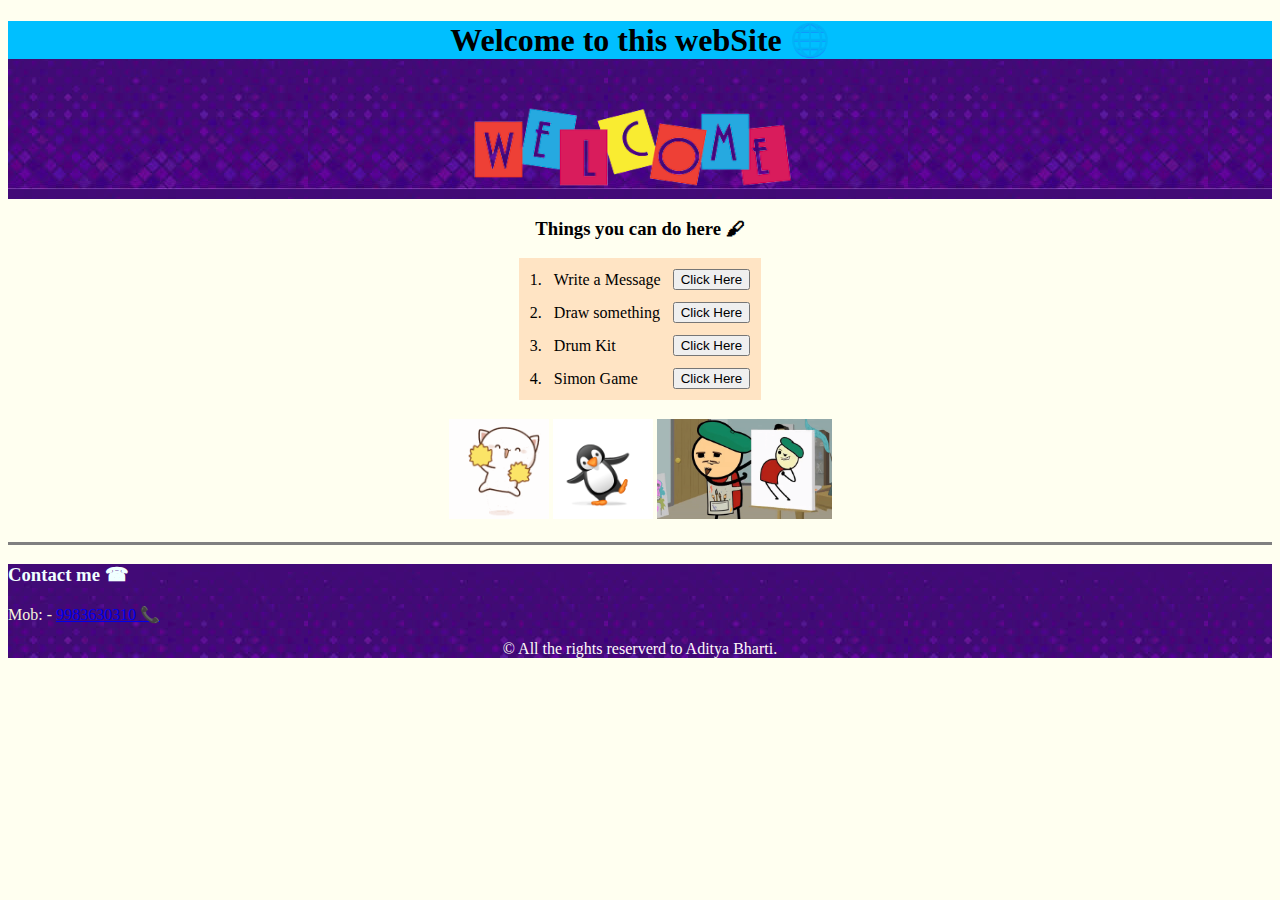
<file: index.html>
<!DOCTYPE html>
<html lang="en" dir="ltr">

<head>
  <meta charset="utf-8" name="viewport" content="width=device-width, initial-scale=1.0">
  <!--
    tool imojies
  🎨 🎯 🎮 🎲 🎰 ☎ 📞 🧰 🧡  📱 📷 ✏ ✒ 🖌 🗓 📆 📋 📝
-->
  <title>Do - Fun🎲</title>

  <style>
    div {
      background-image: url('Images/bg1.jpg');
    }

    table.center {
      margin-left: auto;
      margin-right: auto;
    }
    img.center{
      display: block;
      margin-left: auto;
      margin-right: auto;
    }
  </style>
</head>

<body style="background-color:Ivory">
  <div>
    <h1 style="text-align:center;background-color:DeepSkyBlue;"> Welcome to this webSite 🌐</h1><br>
    <img src="Images/01.png" alt="Welcome" class="center" width="360" height="100">
  </div>

  <h3 style=" text-align:center;">Things you can do here 🖌 </h3>

  <table class="center" style="background-color:Bisque" cellspacing="10">
    <tr>
      <td>1.</td>
      <td>Write a Message </td>
      <td><button type="button" onclick="document.location='message.html'" name="button">Click Here</button></td>
    </tr>
    <tr>
      <td>2.</td>
      <td>Draw something</td>
      <td><button type="button" onclick="document.location='drawcanva.html'" name="button">Click Here</button></td>
    </tr>
    <tr>
      <td>3.</td>
      <td>Drum Kit</td>
      <td><button type="button" onclick="document.location='Drum_Kit/index.html'" name="button">Click Here</button></td>
    </tr>
    <tr>
      <td>4.</td>
      <td>Simon Game</td>
      <td><button type="button" onclick="document.location='Simon Game - Aditya/index.html'" name="button">Click Here</button></td>
    </tr>
  </table>
  <!-- Write message -->
  <p>
  <table class="center" cellpading="10">
    <tr>
      <td><img src="Images/b1.gif" alt="image 1" width="100" height="100"></td>
      <td><img src="Images/b2.gif" alt="image 2" width="100" height="100"></td>
      <td><img src="Images/b3.gif" alt="image 3" width="175" height="100"></td>
    </tr>
  </table>
  </p>
  <hr size="3" noshade />
  <div>
    <h3 style="color:Azure">Contact me ☎ </h3>
    <p style="color:Beige">
      Mob: - <a href="tel: +919983630310">9983630310 📞</a>
    </p>
    <p style=" text-align:center; color:Snow">
      © All the rights reserverd to Aditya Bharti.
    </p>
  </div>
</body>

</html>
</file>
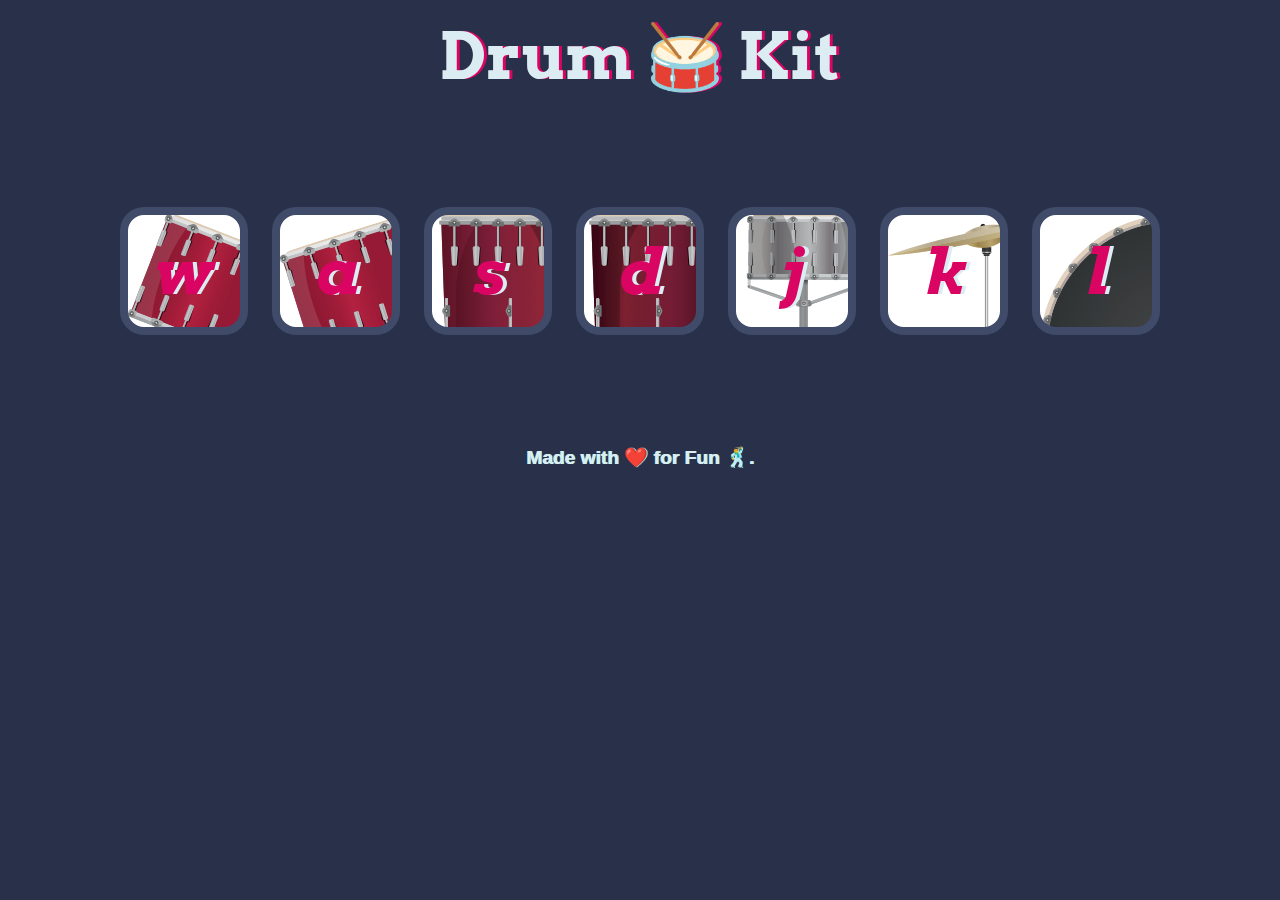
<file: Drum_Kit/index.html>
<!DOCTYPE html>
<html lang="en" dir="ltr">

<head>
  <meta charset="utf-8" name="viewport" content="width=device-width, initial-scale=1.0">
  <title>Drum Kit</title>
  <!-- CSS Stylesheets -->

  <link rel="stylesheet" href="styles.css">

  <link rel="preconnect" href="https://fonts.gstatic.com">
<link href="https://fonts.googleapis.com/css2?family=Arvo:ital,wght@700&display=swap" rel="stylesheet">

</head>

<body>

  <h1 id="title">Drum 🥁 Kit</h1>
  <div class="set">
    <button class="w drum">w</button>
    <button class="a drum">a</button>
    <button class="s drum">s</button>
    <button class="d drum">d</button>
    <button class="j drum">j</button>
    <button class="k drum">k</button>
    <button class="l drum">l</button>
  </div>
<script type="text/javascript">
  alert('Increase the Device Volume ++');
</script>
<script src="index.js" charset="utf-8"></script>
</body>
  <footer>
    Made with ❤️ for Fun 🕺.
  </footer>


</html>
</file>
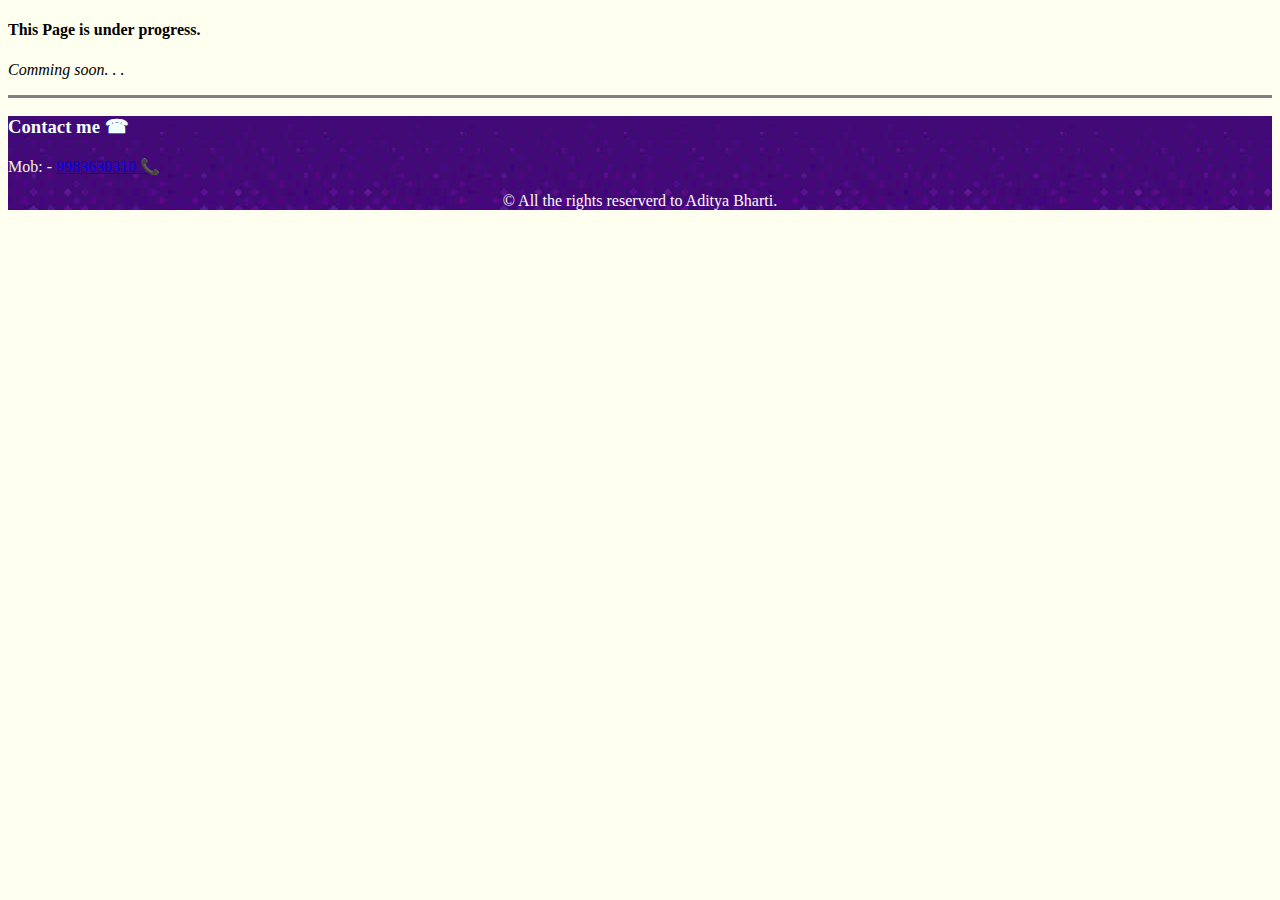
<file: drawcanva.html>
<!DOCTYPE html>
<html lang="en" dir="ltr">
  <head>
    <meta charset="utf-8" name="viewport" content="width=device-width, initial-scale=1.0">
    <title>🎨 Drawing Page</title>
    <style>
      div {
        background-image: url('Images/bg1.jpg');
      }

      table.center {
        margin-left: auto;
        margin-right: auto;
      }
      img.center{
        display: block;
        margin-left: auto;
        margin-right: auto;
      }
    </style>
  </head>
  <body style="background-color:Ivory">
    <h4> This Page is under progress.</h4>
    <p>
      <em> Comming soon. . .</em>
    </p>
    <hr size="3" noshade />
    <div>
      <h3 style="color:Azure">Contact me ☎ </h3>
      <p style="color:Beige">
        Mob: - <a href="tel: +919983630310">9983630310 📞</a>
      </p>
      <p style=" text-align:center; color:Snow">
        © All the rights reserverd to Aditya Bharti.
      </p>
    </div>
  </body>
</html>
</file>
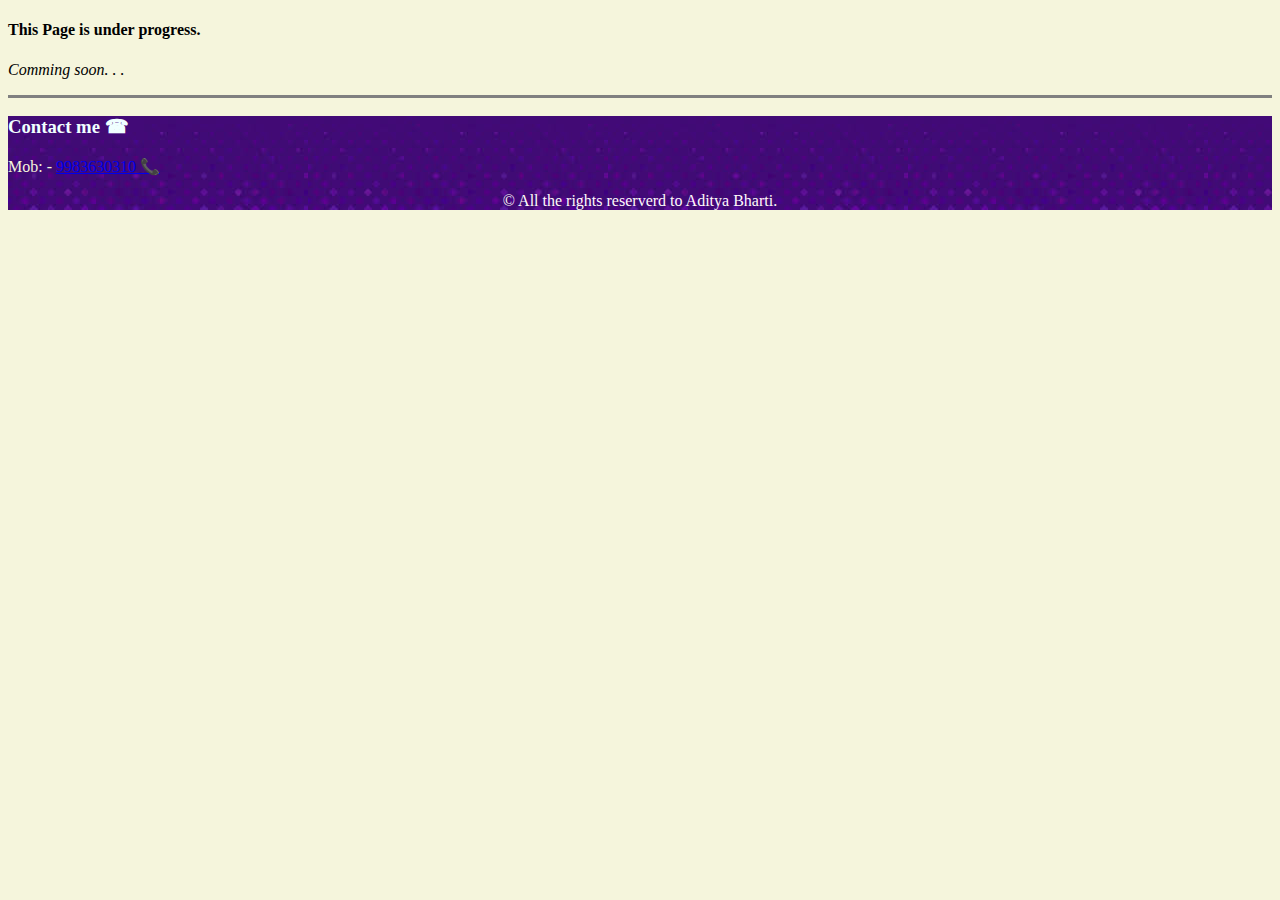
<file: imgshare.html>
<!DOCTYPE html>
<html lang="en" dir="ltr">
  <head>
    <meta charset="utf-8" name="viewport" content="width=device-width, initial-scale=1.0">
    <title>📷 Image Sharing Page</title>
    <style>
      div {
        background-image: url('Images/bg1.jpg');
      }

      table.center {
        margin-left: auto;
        margin-right: auto;
      }
      img.center{
        display: block;
        margin-left: auto;
        margin-right: auto;
      }
    </style>
  </head>
  <body style="background-color:#F5F5DC">
    <h4> This Page is under progress.</h4>
    <p>
      <em> Comming soon. . .</em>
    </p>
    <hr size="3" noshade />
    <div>
      <h3 style="color:Azure">Contact me ☎ </h3>
      <p style="color:Beige">
        Mob: - <a href="tel: +919983630310">9983630310 📞</a>
      </p>
      <p style=" text-align:center; color:Snow">
        © All the rights reserverd to Aditya Bharti.
      </p>
    </div>
  </body>
</html>
</file>
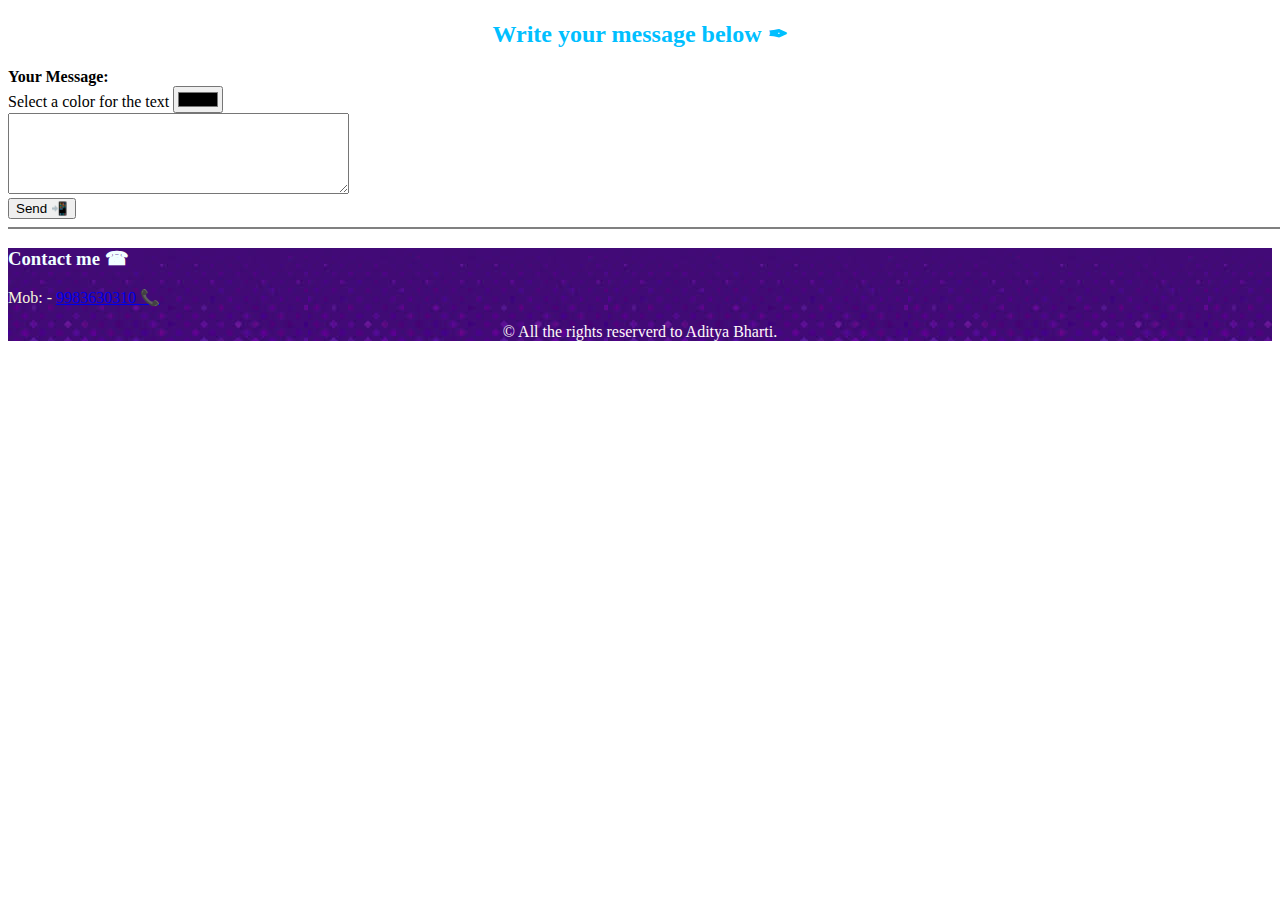
<file: message.html>
<!DOCTYPE html>
<html lang="en" dir="ltr">
  <head>
    <meta charset="utf-8" name="viewport" content="width=device-width, initial-scale=1.0">
    <title>📝 Message Page</title>
    <style>
      div {
        background-image: url('Images/bg1.jpg');
      }

      table.center {
        margin-left: auto;
        margin-right: auto;
      }
      img.center{
        display: block;
        margin-left: auto;
        margin-right: auto;
      }
    </style>
  </head>
  <body>
    <h2 style="color:DeepSkyBlue; text-align:center;">Write your message below ✒</h2>
    <form action="mailto:adityabharti_005@outlook.com" method="post" enctype="text/plain">
      <label for="msg"><strong>Your Message:</strong></label><br>
      <label for="favcolor">Select a color for the text</label>
      <input type="color" id="favcolor" name="favcolor" value="">
      <br>
      <textarea spellcheck="true" id="favcolor" name="Message" rows="5" cols="40" style="color:favcolor"></textarea>
      <br>
      <input type="submit" name="" value="Send 📲">
    </form>
    <hr width="1300" noshade/>
    <div>
      <h3 style="color:Azure">Contact me ☎ </h3>
      <p style="color:Beige">
        Mob: - <a href="tel: +919983630310">9983630310 📞</a>
      </p>
      <p style=" text-align:center; color:Snow">
        © All the rights reserverd to Aditya Bharti.
      </p>
    </div>
  </body>
</html>
</file>
<file: Drum_Kit/styles.css>
body {
  text-align: center;
  background-color: #283149;
  margin-top: 0.25rem;
}
footer{
  font-family: "Arvo";
  font-weight: bolder;
  text-shadow: 1px 0 #b4f6f0;
  font-size: 1.2rem;
}
h1 {
  font-size: 4rem;
  color: #DBEDF3;
  font-family: "Arvo";
  font-weight: bold;
  text-shadow: 3px 0 #DA0463;
  margin: 1rem auto;
}

footer {
  color: #DBEDF3;
  font-family: sans-serif;
}

.w {
  background-image: url("images/tom1.png");
}

.a {
  background-image: url('images/tom2.png');
}

.s {
  background-image: url(images/tom3.png);
}

.d {
background-image: url(images/tom4.png);
}

.j {
background-image: url(images/snare.png);
}

.k {
background-image: url(images/crash.png);
}

.l {
background-image: url(images/kick.png);
}

.set {
  margin: 8% auto;
}

/* .game-over {
  background-color: red;
  opacity: 0.8;
} */

.pressed {
  box-shadow: 0 3px 4px 0 #DBEDF3;
  opacity: 0.5;
}

.red {
  color: red;
}

.drum {
  outline: none;
  border: 0.5rem solid #404B69;
  font-size: 4rem;
  font-family: 'Arvo';
  font-style: italic;
  line-height: 1.5;
  font-weight: 900;
  color: #DA0463;
  text-shadow: 4px 0 #DBEDF3;
  border-radius: 1.5rem;
  display: inline-block;
  width: 8rem;
  height: 8rem;
  text-align: center;
  margin: 0.625rem;
  background-color: white;
}
</file>
